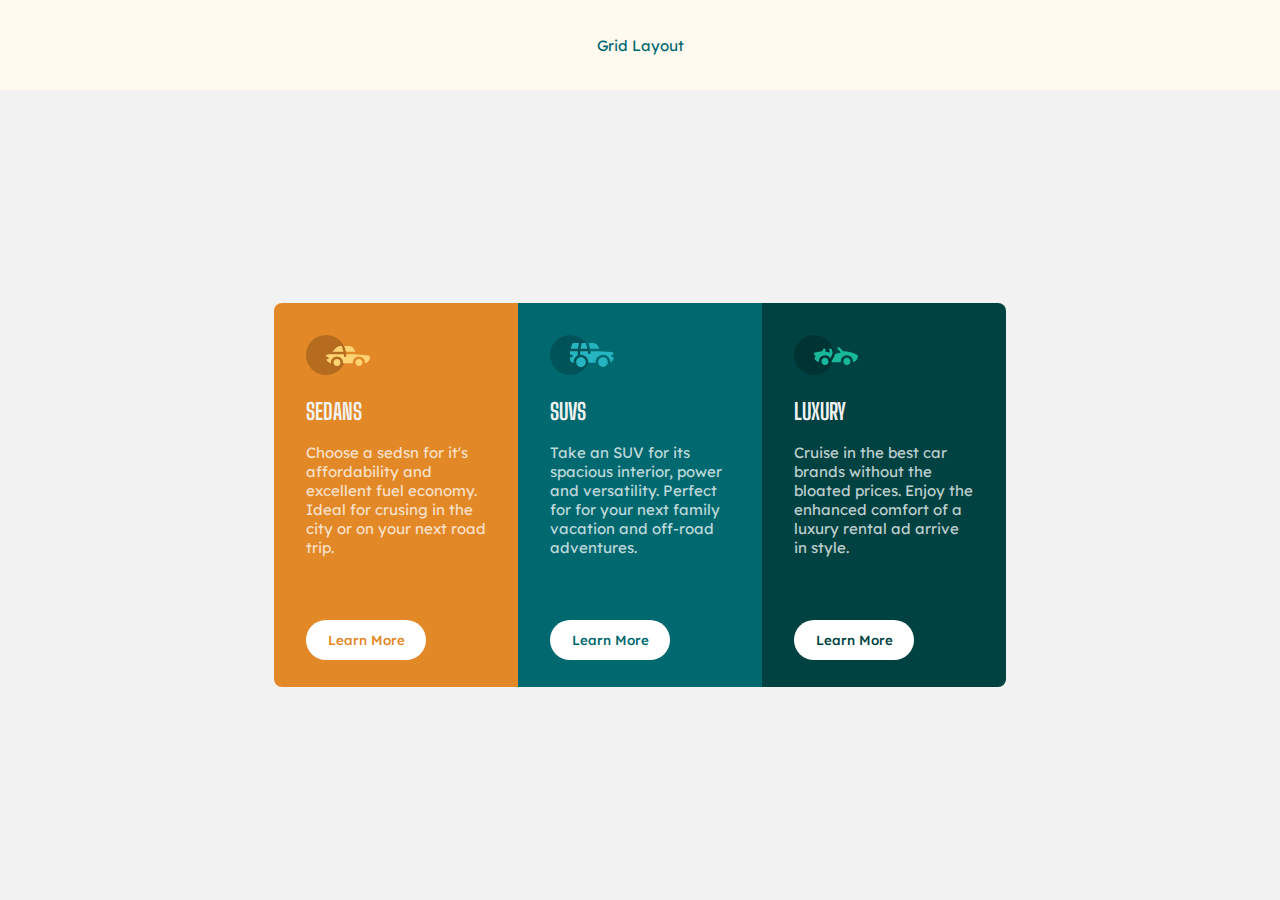
<file: index.html>
<!DOCTYPE html>
<html lang="en">
  <head>
    <meta charset="UTF-8" />
    <meta http-equiv="X-UA-Compatible" content="IE=edge" />
    <meta name="viewport" content="width=device-width, initial-scale=1.0" />
    <link rel="stylesheet" href="style.css">
    <title>Flexbox Layout</title>
  </head>
  <body>
    <header>
        <span><a href="./grid.html">Grid Layout</a></span>
    </header>
    <main>
      <div class="sedans">
        <img src="./images/icon-sedans.svg" alt="sedans" />
        <h2>Sedans</h2>
        <p>
          Choose a sedsn for it's affordability and excellent fuel economy.
          Ideal for crusing in the city or on your next road trip.
        </p>
        <button>Learn More</button>
      </div>
      <div class="suvs">
        <img src="./images/icon-suvs.svg" alt="suvs" />
        <h2>Suvs</h2>
        <p>
          Take an SUV for its spacious interior, power and versatility. Perfect
          for for your next family vacation and off-road adventures.
        </p>
        <button>Learn More</button>
      </div>
      <div class="luxury">
        <img src="./images/icon-luxury.svg" alt="luxury" />
        <h2>Luxury</h2>
        <p>
            Cruise in the best car brands without the bloated prices.
            Enjoy the enhanced comfort of a luxury rental ad arrive in style.
        </p>
        <button>Learn More</button>
      </div>
    </main>
  </body>
</html>
</file>
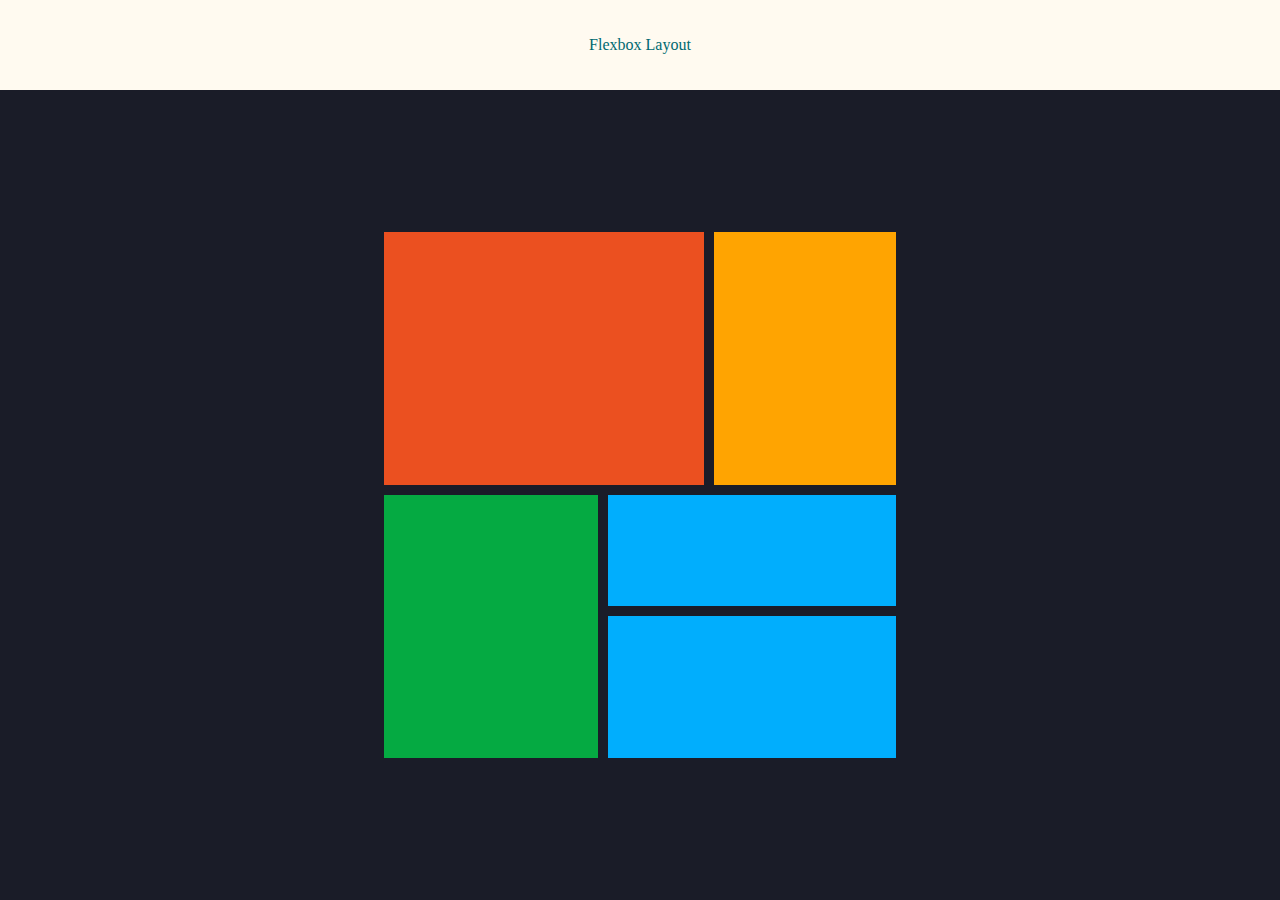
<file: grid.html>
<!DOCTYPE html>
<html lang="en">
<head>
    <meta charset="UTF-8">
    <meta http-equiv="X-UA-Compatible" content="IE=edge">
    <meta name="viewport" content="width=device-width, initial-scale=1.0">
    <title>Grid Layout</title>

    <style>
        *{
            margin: 0;
            padding: 0;
            box-sizing: border-box;
        }

        body{
            background-color: #1A1C28;
        }

        header{
        height: 10vh;
        text-align: center;
        background-color: floralwhite;
        display: flex;
        justify-content: center;
        align-items: center;
        }

        header span a{
        text-decoration: none;
        color: hsl(184, 100%, 22%);
        }

        header span a:hover{
        text-decoration: underline;
        color: hsl(179, 100%, 13%);
        }

        main{
            height: 90vh;
            display: flex;
            justify-content: center;
            align-items: center;
           
        }
        main .container{
            display: grid;
            grid-template-areas: 
            'a a a b b'
            'a a a b b'
            'c c d d d'
            'c c e e e'
            ;
            gap: 10px;
            width: 40%;
            height: 65%;
        }

        main .container .item-1{
            grid-area: a;
            background-color: #EB5020;
            padding: 3em;
        }

        main .container .item-2{
            grid-area: b;
            background-color: #FFA401;
            padding: 3em 1em;
        }

        main .container .item-3{
            grid-area: c;
            background-color: #05AA42;
            padding: 2em;
        }

        main .container .item-4{
            grid-area: d;
            background-color: #01AEFD;
            padding: 1em 2em;
        }

        main .container .item-5{
            grid-area: e;
            background-color: #01AEFD;
            padding: 2em;
        }


    </style>
</head>
<body>
    <header>
        <span><a href="./index.html">Flexbox Layout</a></span>
    </header>
    
    <main>
        <div class="container">
            <div class="item-1"></div>
            <div class="item-2"></div>
            <div class="item-3"></div>
            <div class="item-4"></div>
            <div class="item-5"></div>

        </div>

    </main>

</body>
</html>
</file>
<file: style.css>
@import url('https://fonts.googleapis.com/css2?family=Lexend+Deca&display=swap');
@import url('https://fonts.googleapis.com/css2?family=Big+Shoulders+Display:wght@700&display=swap');
  

body{
    margin: 0;
    padding: 0;
    box-sizing: border-box;
    font-family: 'Lexend Deca', sans-serif;
    font-size: 15px;
}

header{
    height: 10vh;
    text-align: center;
    background-color: floralwhite;
    display: flex;
    justify-content: center;
    align-items: center;
}

header span a{
  text-decoration: none;
  color: hsl(184, 100%, 22%);
}

header span a:hover{
  text-decoration: underline;
  color: hsl(179, 100%, 13%);
}

main{
    height: 90vh;
    display: flex;
    justify-content: center;
    align-items: center;
    background-color: hsl(0, 0%, 95%);
}

main div{
    height: 320px;
    width: 180px;
    padding: 2rem;
}

main .sedans{ background-color: hsl(31, 77%, 52%); border-radius: 8px 0 0 8px;}

main .suvs{ background-color: hsl(184, 100%, 22%);}

main .luxury{ background-color: hsl(179, 100%, 13%); border-radius: 0 8px 8px 0;}

main div h2{
    color: hsl(0, 0%, 95%);
    font-family: 'Big Shoulders Display', cursive;
    text-transform: uppercase;

}

main div p{
  font-family: 'Lexend Deca', sans-serif;
  color: hsla(0, 0%, 100%, 0.75);
}

button{
    border: none;
    outline: none;
    background-color: #fff;
    border-radius: 5px;
    height: 40px;
    width: 120px;
    margin-top: 3rem;
    border-radius: 25px;
    font-family: 'Lexend Deca', sans-serif;
    font-weight: 500;
}

.sedans button{color: hsl(31, 77%, 52%);}
.suvs button{color: hsl(184, 100%, 22%);}
.luxury button{color: hsl(179, 100%, 13%);}

button:hover{
  background-color: transparent;
  border: 1px solid #fff;
  color: hsla(0, 0%, 100%, 0.75);
}
</file>
